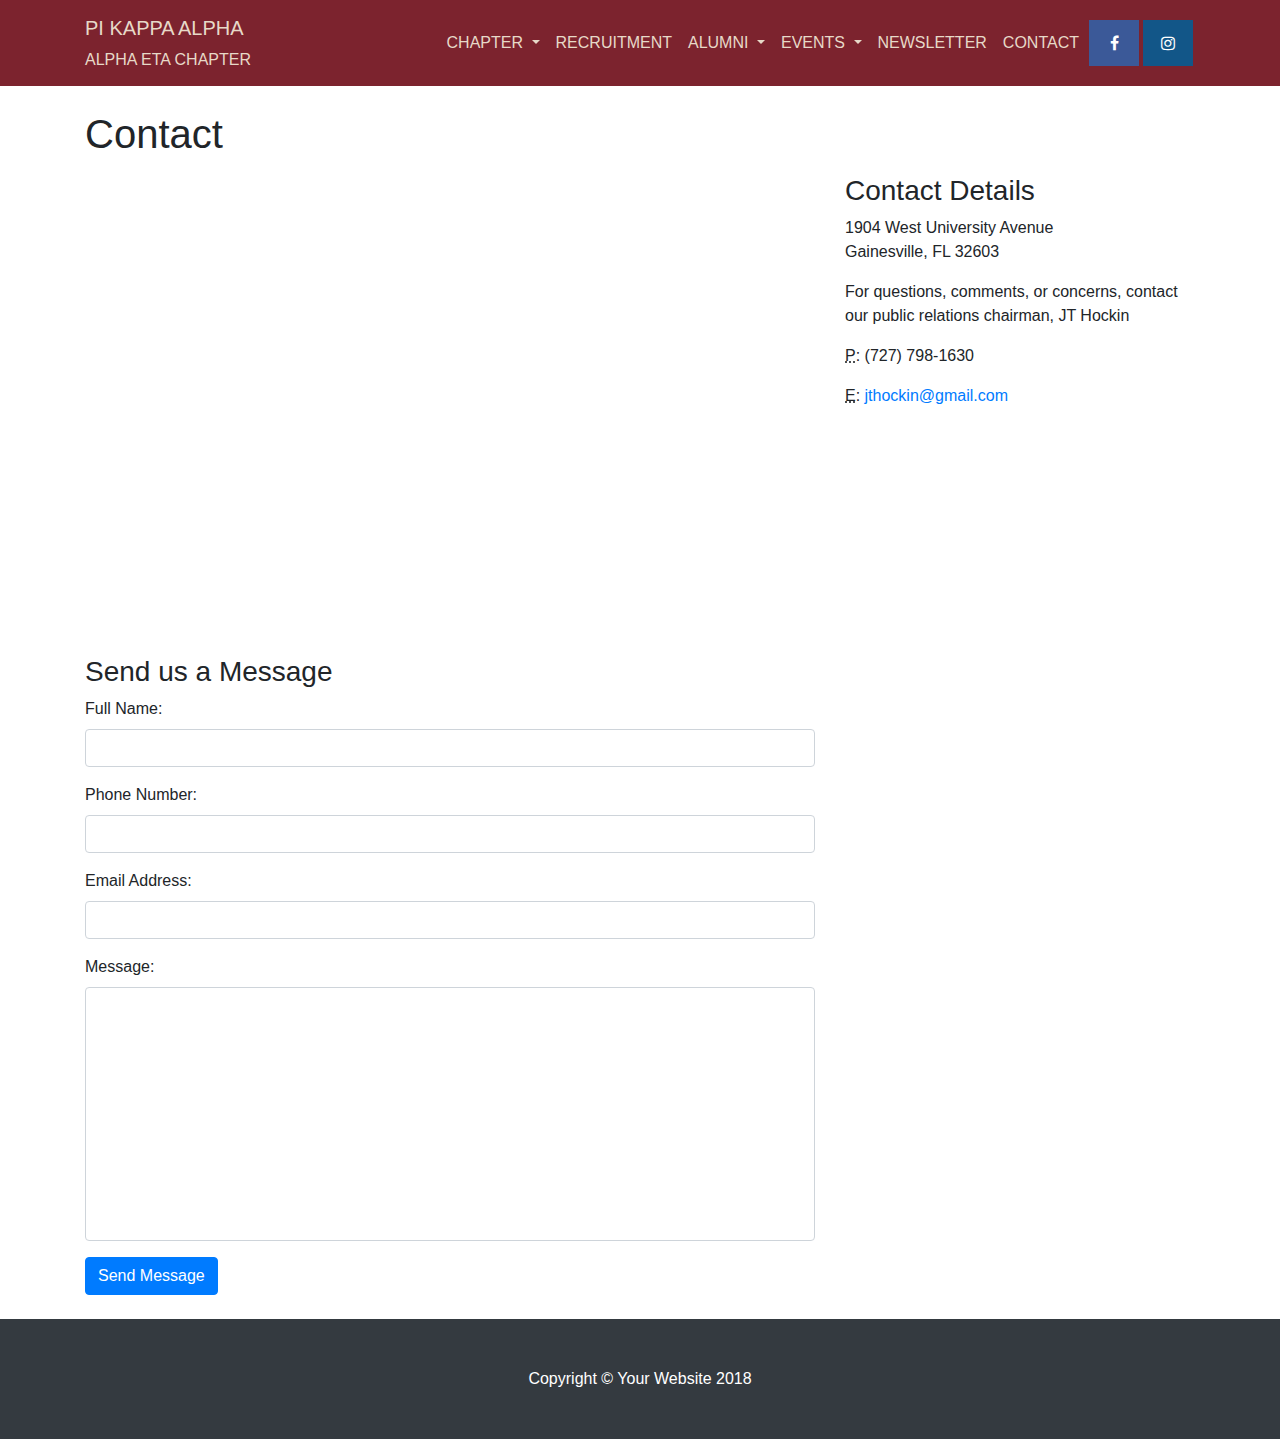
<file: contact.html>
<!DOCTYPE html>
<html lang="en">

  <head>

    <meta charset="utf-8">
    <meta name="viewport" content="width=device-width, initial-scale=1, shrink-to-fit=no">
    <meta name="description" content="">
    <meta name="author" content="">

    <title>UF Pikes</title>

    <!-- Bootstrap core CSS -->
    <link href="vendor/bootstrap/css/bootstrap.min.css" rel="stylesheet">

    <!-- Custom styles for this template -->
    <link href="css/modern-business.css" rel="stylesheet">
    <link rel="stylesheet" href="https://cdnjs.cloudflare.com/ajax/libs/font-awesome/4.7.0/css/font-awesome.min.css">

    <!-- Global site tag (gtag.js) - Google Analytics -->
<script async src="https://www.googletagmanager.com/gtag/js?id=UA-116877627-1"></script>
<script>
  window.dataLayer = window.dataLayer || [];
  function gtag(){dataLayer.push(arguments);}
  gtag('js', new Date());

  gtag('config', 'UA-116877627-1');
</script>

  </head>

  <body>

    <!-- Navigation -->
    <nav class="navbar navbar-default navbar-expand-lg">
      <div class="container">
        <a class="navbar-brand" href="index.html">PI KAPPA ALPHA<br><small>ALPHA ETA CHAPTER</small></a>
        <button class="navbar-dark navbar-toggler navbar-toggler-right" type="button" data-toggle="collapse" data-target="#navbarResponsive" aria-controls="navbarResponsive" aria-expanded="false" aria-label="Toggle navigation">
          <span class="navbar-toggler-icon"></span>
        </button>
        <div class="collapse navbar-collapse" id="navbarResponsive">
          <ul class="navbar-nav ml-auto">
            <li class="nav-item dropdown">
              <a class="nav-link dropdown-toggle" href="#" id="navbarDropdownPortfolio" data-toggle="dropdown" aria-haspopup="true" aria-expanded="false">
                CHAPTER
              </a>
              <div class="dropdown-menu dropdown-menu-right" aria-labelledby="navbarDropdownPortfolio">
                <a class="dropdown-item" href="leadership.html">LEADERSHIP</a>
                <a class="dropdown-item" href="about.html">ABOUT US</a>
              </div>
            <li class="nav-item">
              <a class="nav-link" href="recruitment.html">RECRUITMENT</a>
            </li>
            <li class="nav-item dropdown">
              <a class="nav-link dropdown-toggle" href="#" id="navbarDropdownPortfolio" data-toggle="dropdown" aria-haspopup="true" aria-expanded="false">
                ALUMNI
              </a>
              <div class="dropdown-menu dropdown-menu-right" aria-labelledby="navbarDropdownPortfolio">
                <a class="dropdown-item" href="https://www.facebook.com/UFPikeAlumni/?fref=ts">ALUMNI ASSOCIATION</a>
                <a class="dropdown-item" href="https://www.pikes.org/resources/housing-resources">HOUSE CORPORATION</a>
              </div>
            </li>
            <li class="nav-item dropdown">
              <a class="nav-link dropdown-toggle" href="#" id="navbarDropdownBlog" data-toggle="dropdown" aria-haspopup="true" aria-expanded="false">
                EVENTS
              </a>
              <div class="dropdown-menu dropdown-menu-right" aria-labelledby="navbarDropdownBlog">
                <a class="dropdown-item" href="calendar.html">CALENDAR</a>
                <a class="dropdown-item" href="pastevents.html">PAST EVENTS</a>
              </div>
            </li>
            <li class="nav-item">
              <a class="nav-link" href="newsletter.html">NEWSLETTER</a>
            </li>
            <li class="nav-item">
              <a class="nav-link" href="contact.html">CONTACT</a>
            </li>
          </ul>
          <a href="https://www.facebook.com/PikeUF/" class="fa fa-facebook"></a>
          <a href="https://www.instagram.com/ufpikes/" class="fa fa-instagram"></a>
        </div>
      </div>
    </nav>
    <!-- Page Content -->
    <div class="container">

      <!-- Page Heading/Breadcrumbs -->
      <h1 class="mt-4 mb-3">Contact
      </h1>

      <!-- Content Row -->
      <div class="row">
        <!-- Map Column -->
        <div class="col-lg-8 mb-4">
          <!-- Embedded Google Map -->
          <iframe src="https://www.google.com/maps/embed?pb=!1m14!1m8!1m3!1d13868.930298283092!2d-82.35061395194813!3d29.65502477481761!3m2!1i1024!2i768!4f13.1!3m3!1m2!1s0x88e8a37902536927%3A0x34ec9dc5e61268ca!2sPi+Kappa+Alpha+Fraternity!5e0!3m2!1sen!2sus!4v1522637703944"
            width="600" height="450" frameborder="0" style="border:0" allowfullscreen></iframe>
        </div>
        <!-- Contact Details Column -->
        <div class="col-lg-4 mb-4">
          <h3>Contact Details</h3>
          <p>
            1904 West University Avenue
            <br>Gainesville, FL 32603
            <br>
          </p>
          <p>
            For questions, comments, or concerns, contact our public relations chairman, JT Hockin
          </p>
          <p>
            <abbr title="Phone">P</abbr>: (727) 798-1630
          </p>
          <p>
            <abbr title="Email">E</abbr>:
            <a href="mailto:jthockin@gmail.com">jthockin@gmail.com
            </a>
          </p>
        </div>
      </div>
      <!-- /.row -->

      <!-- Contact Form -->
      <!-- In order to set the email address and subject line for the contact form go to the bin/contact_me.php file. -->
      <div class="row">
        <div class="col-lg-8 mb-4">
          <h3>Send us a Message</h3>
          <form name="sentMessage" id="contactForm" novalidate>
            <div class="control-group form-group">
              <div class="controls">
                <label>Full Name:</label>
                <input type="text" class="form-control" id="name" required data-validation-required-message="Please enter your name.">
                <p class="help-block"></p>
              </div>
            </div>
            <div class="control-group form-group">
              <div class="controls">
                <label>Phone Number:</label>
                <input type="tel" class="form-control" id="phone" required data-validation-required-message="Please enter your phone number.">
              </div>
            </div>
            <div class="control-group form-group">
              <div class="controls">
                <label>Email Address:</label>
                <input type="email" class="form-control" id="email" required data-validation-required-message="Please enter your email address.">
              </div>
            </div>
            <div class="control-group form-group">
              <div class="controls">
                <label>Message:</label>
                <textarea rows="10" cols="100" class="form-control" id="message" required data-validation-required-message="Please enter your message" maxlength="999" style="resize:none"></textarea>
              </div>
            </div>
            <div id="success"></div>
            <!-- For success/fail messages -->
            <button type="submit" class="btn btn-primary" id="sendMessageButton">Send Message</button>
          </form>
        </div>

      </div>
      <!-- /.row -->

    </div>
    <!-- /.container -->

    <!-- Footer -->
    <footer class="py-5 bg-dark">
      <div class="container">
        <p class="m-0 text-center text-white">Copyright &copy; Your Website 2018</p>
      </div>
      <!-- /.container -->
    </footer>

    <!-- Bootstrap core JavaScript -->
    <script src="vendor/jquery/jquery.min.js"></script>
    <script src="vendor/bootstrap/js/bootstrap.bundle.min.js"></script>

    <!-- Contact form JavaScript -->
    <!-- Do not edit these files! In order to set the email address and subject line for the contact form go to the bin/contact_me.php file. -->
    <script src="js/jqBootstrapValidation.js"></script>
    <script src="js/contact_me.js"></script>

  </body>

</html>
</file>
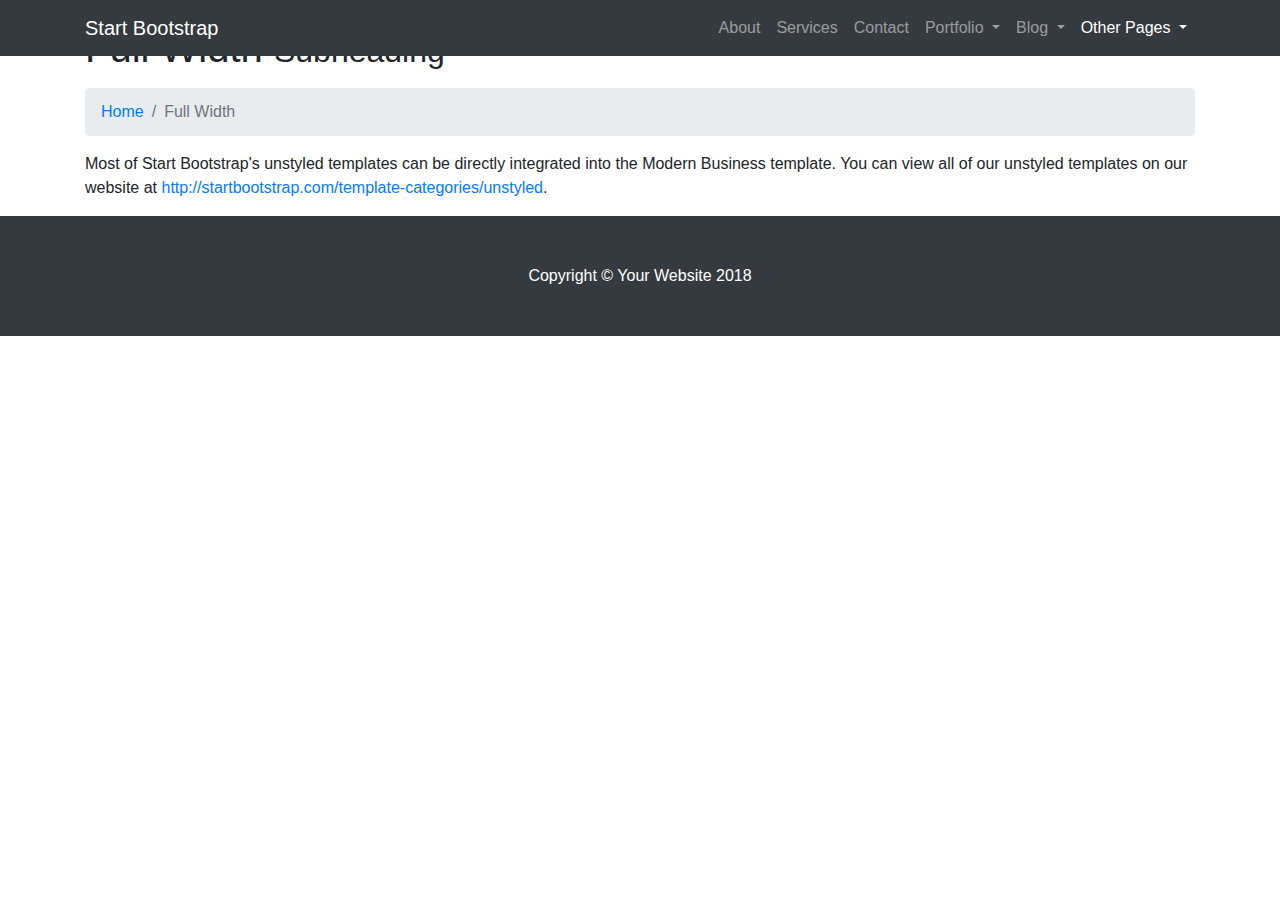
<file: full-width.html>
<!DOCTYPE html>
<html lang="en">

  <head>

    <meta charset="utf-8">
    <meta name="viewport" content="width=device-width, initial-scale=1, shrink-to-fit=no">
    <meta name="description" content="">
    <meta name="author" content="">

    <title>Modern Business - Start Bootstrap Template</title>

    <!-- Bootstrap core CSS -->
    <link href="vendor/bootstrap/css/bootstrap.min.css" rel="stylesheet">

    <!-- Custom styles for this template -->
    <link href="css/modern-business.css" rel="stylesheet">

  </head>

  <body>

    <!-- Navigation -->
    <nav class="navbar fixed-top navbar-expand-lg navbar-dark bg-dark fixed-top">
      <div class="container">
        <a class="navbar-brand" href="index.html">Start Bootstrap</a>
        <button class="navbar-toggler navbar-toggler-right" type="button" data-toggle="collapse" data-target="#navbarResponsive" aria-controls="navbarResponsive" aria-expanded="false" aria-label="Toggle navigation">
          <span class="navbar-toggler-icon"></span>
        </button>
        <div class="collapse navbar-collapse" id="navbarResponsive">
          <ul class="navbar-nav ml-auto">
            <li class="nav-item">
              <a class="nav-link" href="about.html">About</a>
            </li>
            <li class="nav-item">
              <a class="nav-link" href="services.html">Services</a>
            </li>
            <li class="nav-item">
              <a class="nav-link" href="contact.html">Contact</a>
            </li>
            <li class="nav-item dropdown">
              <a class="nav-link dropdown-toggle" href="#" id="navbarDropdownPortfolio" data-toggle="dropdown" aria-haspopup="true" aria-expanded="false">
                Portfolio
              </a>
              <div class="dropdown-menu dropdown-menu-right" aria-labelledby="navbarDropdownPortfolio">
                <a class="dropdown-item" href="portfolio-1-col.html">1 Column Portfolio</a>
                <a class="dropdown-item" href="portfolio-2-col.html">2 Column Portfolio</a>
                <a class="dropdown-item" href="portfolio-3-col.html">3 Column Portfolio</a>
                <a class="dropdown-item" href="portfolio-4-col.html">4 Column Portfolio</a>
                <a class="dropdown-item" href="portfolio-item.html">Single Portfolio Item</a>
              </div>
            </li>
            <li class="nav-item dropdown">
              <a class="nav-link dropdown-toggle" href="#" id="navbarDropdownBlog" data-toggle="dropdown" aria-haspopup="true" aria-expanded="false">
                Blog
              </a>
              <div class="dropdown-menu dropdown-menu-right" aria-labelledby="navbarDropdownBlog">
                <a class="dropdown-item" href="blog-home-1.html">Blog Home 1</a>
                <a class="dropdown-item" href="blog-home-2.html">Blog Home 2</a>
                <a class="dropdown-item" href="blog-post.html">Blog Post</a>
              </div>
            </li>
            <li class="nav-item active dropdown">
              <a class="nav-link dropdown-toggle" href="#" id="navbarDropdownBlog" data-toggle="dropdown" aria-haspopup="true" aria-expanded="false">
                Other Pages
              </a>
              <div class="dropdown-menu dropdown-menu-right" aria-labelledby="navbarDropdownBlog">
                <a class="dropdown-item active" href="full-width.html">Full Width Page</a>
                <a class="dropdown-item" href="sidebar.html">Sidebar Page</a>
                <a class="dropdown-item" href="faq.html">FAQ</a>
                <a class="dropdown-item" href="404.html">404</a>
                <a class="dropdown-item" href="pricing.html">Pricing Table</a>
              </div>
            </li>
          </ul>
        </div>
      </div>
    </nav>

    <!-- Page Content -->
    <div class="container">

      <!-- Page Heading/Breadcrumbs -->
      <h1 class="mt-4 mb-3">Full Width
        <small>Subheading</small>
      </h1>

      <ol class="breadcrumb">
        <li class="breadcrumb-item">
          <a href="index.html">Home</a>
        </li>
        <li class="breadcrumb-item active">Full Width</li>
      </ol>

      <p>Most of Start Bootstrap's unstyled templates can be directly integrated into the Modern Business template. You can view all of our unstyled templates on our website at
        <a href="http://startbootstrap.com/template-categories/unstyled">http://startbootstrap.com/template-categories/unstyled</a>.</p>

    </div>
    <!-- /.container -->

    <!-- Footer -->
    <footer class="py-5 bg-dark">
      <div class="container">
        <p class="m-0 text-center text-white">Copyright &copy; Your Website 2018</p>
      </div>
      <!-- /.container -->
    </footer>

    <!-- Bootstrap core JavaScript -->
    <script src="vendor/jquery/jquery.min.js"></script>
    <script src="vendor/bootstrap/js/bootstrap.bundle.min.js"></script>

  </body>

</html>
</file>
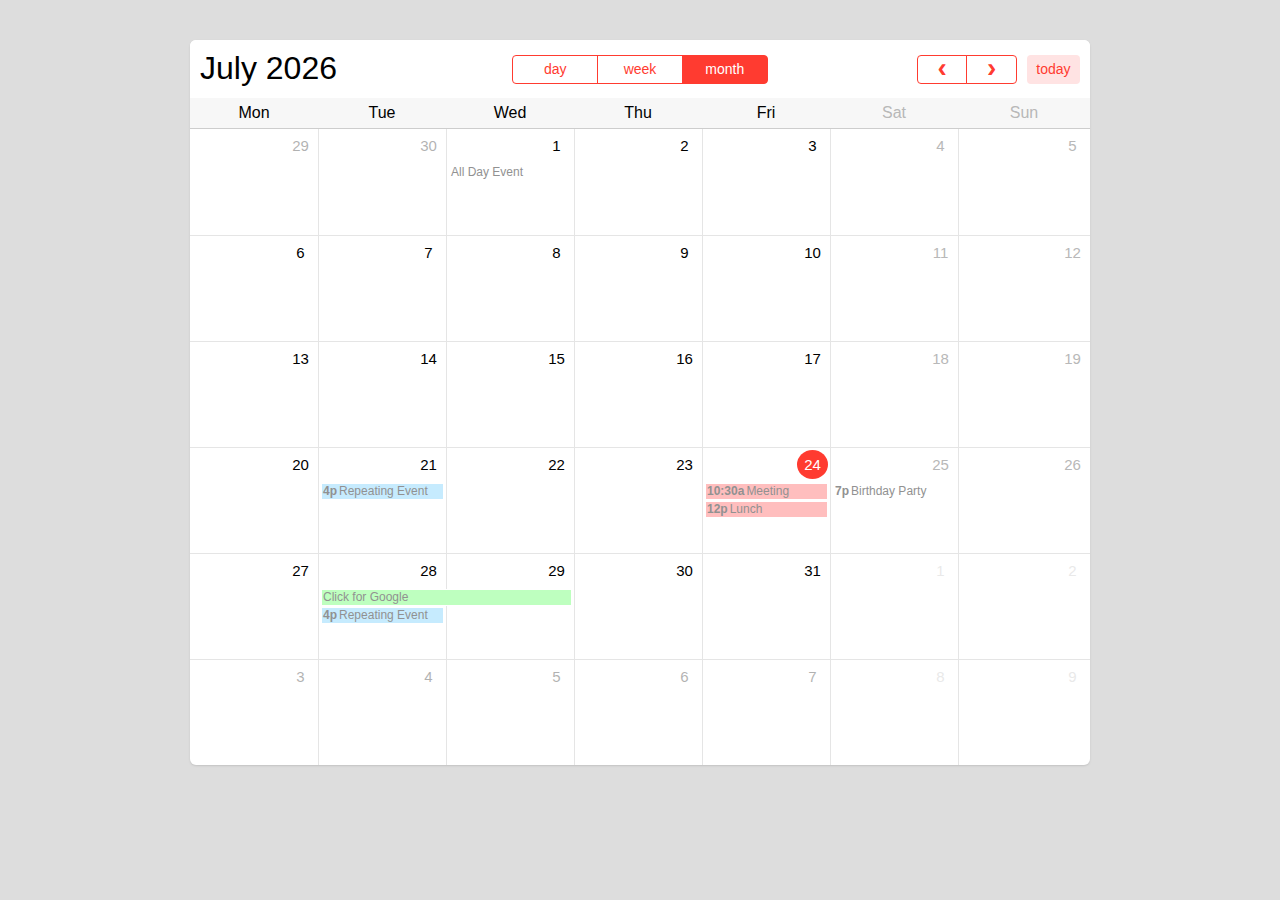
<file: fullcalendar.html>
<!DOCTYPE html>
<html>
<head>
<link href='fullcalendar.css' rel='stylesheet' />
<link href='fullcalendar.print.css' rel='stylesheet' media='print' />

<script src='jquery/jquery-1.10.2.js'></script>
<script src='jquery/jquery-ui.custom.min.js'></script>

<script src='fullcalendar.js'></script>
<script>

	$(document).ready(function() {
	    var date = new Date();
		var d = date.getDate();
		var m = date.getMonth();
		var y = date.getFullYear();
		
		/*  className colors
		
		className: default(transparent), important(red), chill(pink), success(green), info(blue)
		
		*/		
		
		  
		/* initialize the external events
		-----------------------------------------------------------------*/
	
		$('#external-events div.external-event').each(function() {
		
			// create an Event Object (http://arshaw.com/fullcalendar/docs/event_data/Event_Object/)
			// it doesn't need to have a start or end
			var eventObject = {
				title: $.trim($(this).text()) // use the element's text as the event title
			};
			
			// store the Event Object in the DOM element so we can get to it later
			$(this).data('eventObject', eventObject);
			
			// make the event draggable using jQuery UI
			$(this).draggable({
				zIndex: 999,
				revert: true,      // will cause the event to go back to its
				revertDuration: 0  //  original position after the drag
			});
			
		});
	
	
		/* initialize the calendar
		-----------------------------------------------------------------*/
		
		var calendar =  $('#calendar').fullCalendar({
			header: {
				left: 'title',
				center: 'agendaDay,agendaWeek,month',
				right: 'prev,next today'
			},
			editable: true,
			firstDay: 1, //  1(Monday) this can be changed to 0(Sunday) for the USA system
			selectable: true,
			defaultView: 'month',
			
			axisFormat: 'h:mm',
			columnFormat: {
                month: 'ddd',    // Mon
                week: 'ddd d', // Mon 7
                day: 'dddd M/d',  // Monday 9/7
                agendaDay: 'dddd d'
            },
            titleFormat: {
                month: 'MMMM yyyy', // September 2009
                week: "MMMM yyyy", // September 2009
                day: 'MMMM yyyy'                  // Tuesday, Sep 8, 2009
            },
			allDaySlot: false,
			selectHelper: true,
			select: function(start, end, allDay) {
				var title = prompt('Event Title:');
				if (title) {
					calendar.fullCalendar('renderEvent',
						{
							title: title,
							start: start,
							end: end,
							allDay: allDay
						},
						true // make the event "stick"
					);
				}
				calendar.fullCalendar('unselect');
			},
			droppable: true, // this allows things to be dropped onto the calendar !!!
			drop: function(date, allDay) { // this function is called when something is dropped
			
				// retrieve the dropped element's stored Event Object
				var originalEventObject = $(this).data('eventObject');
				
				// we need to copy it, so that multiple events don't have a reference to the same object
				var copiedEventObject = $.extend({}, originalEventObject);
				
				// assign it the date that was reported
				copiedEventObject.start = date;
				copiedEventObject.allDay = allDay;
				
				// render the event on the calendar
				// the last `true` argument determines if the event "sticks" (http://arshaw.com/fullcalendar/docs/event_rendering/renderEvent/)
				$('#calendar').fullCalendar('renderEvent', copiedEventObject, true);
				
				// is the "remove after drop" checkbox checked?
				if ($('#drop-remove').is(':checked')) {
					// if so, remove the element from the "Draggable Events" list
					$(this).remove();
				}
				
			},
			
			events: [
				{
					title: 'All Day Event',
					start: new Date(y, m, 1)
				},
				{
					id: 999,
					title: 'Repeating Event',
					start: new Date(y, m, d-3, 16, 0),
					allDay: false,
					className: 'info'
				},
				{
					id: 999,
					title: 'Repeating Event',
					start: new Date(y, m, d+4, 16, 0),
					allDay: false,
					className: 'info'
				},
				{
					title: 'Meeting',
					start: new Date(y, m, d, 10, 30),
					allDay: false,
					className: 'important'
				},
				{
					title: 'Lunch',
					start: new Date(y, m, d, 12, 0),
					end: new Date(y, m, d, 14, 0),
					allDay: false,
					className: 'important'
				},
				{
					title: 'Birthday Party',
					start: new Date(y, m, d+1, 19, 0),
					end: new Date(y, m, d+1, 22, 30),
					allDay: false,
				},
				{
					title: 'Click for Google',
					start: new Date(y, m, 28),
					end: new Date(y, m, 29),
					url: 'http://google.com/',
					className: 'success'
				}
			],			
		});
		
		
	});

</script>
<style>

	body {
		margin-top: 40px;
		text-align: center;
		font-size: 14px;
		font-family: "Helvetica Nueue",Arial,Verdana,sans-serif;
		background-color: #DDDDDD;
		}
		
	#wrap {
		width: 1100px;
		margin: 0 auto;
		}
		
	#external-events {
		float: left;
		width: 150px;
		padding: 0 10px;
		text-align: left;
		}
		
	#external-events h4 {
		font-size: 16px;
		margin-top: 0;
		padding-top: 1em;
		}
		
	.external-event { /* try to mimick the look of a real event */
		margin: 10px 0;
		padding: 2px 4px;
		background: #3366CC;
		color: #fff;
		font-size: .85em;
		cursor: pointer;
		}
		
	#external-events p {
		margin: 1.5em 0;
		font-size: 11px;
		color: #666;
		}
		
	#external-events p input {
		margin: 0;
		vertical-align: middle;
		}

	#calendar {
/* 		float: right; */
        margin: 0 auto;
		width: 900px;
		background-color: #FFFFFF;
		  border-radius: 6px;
        box-shadow: 0 1px 2px #C3C3C3;
		}

</style>
</head>
<body>
<div id='wrap'>

<div id='calendar'></div>

<div style='clear:both'></div>
</div>
</body>
</html>
</file>
<file: fullcalendar.css>
/*!
 * FullCalendar v1.6.4 Stylesheet
 * Docs & License: http://arshaw.com/fullcalendar/
 * (c) 2013 Adam Shaw
 */


.fc {
	direction: ltr;
	text-align: left;
	}
	
.fc table {
	border-collapse: collapse;
	border-spacing: 0;
	}
	
html .fc,
.fc table {
	font-size: 1em;
	font-family: "Helvetica Neue",Helvetica;

	}
	
.fc td,
.fc th {
	padding: 0;
	vertical-align: top;
	}



/* Header
------------------------------------------------------------------------*/

.fc-header td {
	white-space: nowrap;
	padding: 15px 10px 0px;
}

.fc-header-left {
	width: 25%;
	text-align: left;
}
	
.fc-header-center {
	text-align: center;
	}
	
.fc-header-right {
	width: 25%;
	text-align: right;
	}
	
.fc-header-title {
	display: inline-block;
	vertical-align: top;
	margin-top: -5px;
}
	
.fc-header-title h2 {
	margin-top: 0;
	white-space: nowrap;
	font-size: 32px;
    font-weight: 100;
    margin-bottom: 10px;
}
	
.fc .fc-header-space {
	padding-left: 10px;
	}
	
.fc-header .fc-button {
	margin-bottom: 1em;
	vertical-align: top;
	}
	
/* buttons edges butting together */

.fc-header .fc-button {
	margin-right: -1px;
	}
	
.fc-header .fc-corner-right,  /* non-theme */
.fc-header .ui-corner-right { /* theme */
	margin-right: 0; /* back to normal */
	}
	
/* button layering (for border precedence) */
	
.fc-header .fc-state-hover,
.fc-header .ui-state-hover {
	z-index: 2;
	}
	
.fc-header .fc-state-down {
	z-index: 3;
	}

.fc-header .fc-state-active,
.fc-header .ui-state-active {
	z-index: 4;
	}
	
	
	
/* Content
------------------------------------------------------------------------*/
	
.fc-content {
	clear: both;
	zoom: 1; /* for IE7, gives accurate coordinates for [un]freezeContentHeight */
	}
	
.fc-view {
	width: 100%;
	overflow: hidden;
	}
	
	

/* Cell Styles
------------------------------------------------------------------------*/

    /* <th>, usually */
.fc-widget-content {  /* <td>, usually */
	border: 1px solid #e5e5e5;
	}
.fc-widget-header{
    border-bottom: 1px solid #EEE; 
}	
.fc-state-highlight { /* <td> today cell */ /* TODO: add .fc-today to <th> */
	/* background: #fcf8e3; */
}

.fc-state-highlight > div > div.fc-day-number{
    background-color: #ff3b30;
    color: #FFFFFF;
    border-radius: 50%;
    margin: 4px;
}
	
.fc-cell-overlay { /* semi-transparent rectangle while dragging */
	background: #bce8f1;
	opacity: .3;
	filter: alpha(opacity=30); /* for IE */
	}
	


/* Buttons
------------------------------------------------------------------------*/

.fc-button {
	position: relative;
	display: inline-block;
	padding: 0 .6em;
	overflow: hidden;
	height: 1.9em;
	line-height: 1.9em;
	white-space: nowrap;
	cursor: pointer;
	}
	
.fc-state-default { /* non-theme */
	border: 1px solid;
	}

.fc-state-default.fc-corner-left { /* non-theme */
	border-top-left-radius: 4px;
	border-bottom-left-radius: 4px;
	}

.fc-state-default.fc-corner-right { /* non-theme */
	border-top-right-radius: 4px;
	border-bottom-right-radius: 4px;
	}

/*
	Our default prev/next buttons use HTML entities like &lsaquo; &rsaquo; &laquo; &raquo;
	and we'll try to make them look good cross-browser.
*/

.fc-text-arrow {
	margin: 0 .4em;
	font-size: 2em;
	line-height: 23px;
	vertical-align: baseline; /* for IE7 */
	}

.fc-button-prev .fc-text-arrow,
.fc-button-next .fc-text-arrow { /* for &lsaquo; &rsaquo; */
	font-weight: bold;
	}
	
/* icon (for jquery ui) */
	
.fc-button .fc-icon-wrap {
	position: relative;
	float: left;
	top: 50%;
	}
	
.fc-button .ui-icon {
	position: relative;
	float: left;
	margin-top: -50%;
	*margin-top: 0;
	*top: -50%;
	}


.fc-state-default {
	border-color: #ff3b30;
	color: #ff3b30;	
}
.fc-button-month.fc-state-default, .fc-button-agendaWeek.fc-state-default, .fc-button-agendaDay.fc-state-default{
    min-width: 67px;
	text-align: center;
	transition: all 0.2s;
	-webkit-transition: all 0.2s;
}
.fc-state-hover,
.fc-state-down,
.fc-state-active,
.fc-state-disabled {
	color: #333333;
	background-color: #FFE3E3;
	}

.fc-state-hover {
	color: #ff3b30;
	text-decoration: none;
	background-position: 0 -15px;
	-webkit-transition: background-position 0.1s linear;
	   -moz-transition: background-position 0.1s linear;
	     -o-transition: background-position 0.1s linear;
	        transition: background-position 0.1s linear;
	}

.fc-state-down,
.fc-state-active {
	background-color: #ff3b30;
	background-image: none;
	outline: 0;
	color: #FFFFFF;
}

.fc-state-disabled {
	cursor: default;
	background-image: none;
	background-color: #FFE3E3;
	filter: alpha(opacity=65);
	box-shadow: none;
	border:1px solid #FFE3E3;
	color: #ff3b30;
	}

	

/* Global Event Styles
------------------------------------------------------------------------*/

.fc-event-container > * {
	z-index: 8;
	}

.fc-event-container > .ui-draggable-dragging,
.fc-event-container > .ui-resizable-resizing {
	z-index: 9;
	}
	 
.fc-event {
	border: 1px solid #FFF; /* default BORDER color */
	background-color: #FFF; /* default BACKGROUND color */
	color: #919191;               /* default TEXT color */
	font-size: 12px;
	cursor: default;
}
.fc-event.chill{
    background-color: #f3dcf8;
}
.fc-event.info{
    background-color: #c6ebfe;
}
.fc-event.important{
    background-color: #FFBEBE;
}
.fc-event.success{
    background-color: #BEFFBF;
}
.fc-event:hover{
    opacity: 0.7;
}
a.fc-event {
	text-decoration: none;
	}
	
a.fc-event,
.fc-event-draggable {
	cursor: pointer;
	}
	
.fc-rtl .fc-event {
	text-align: right;
	}

.fc-event-inner {
	width: 100%;
	height: 100%;
	overflow: hidden;
	line-height: 15px;
	}
	
.fc-event-time,
.fc-event-title {
	padding: 0 1px;
	}
	
.fc .ui-resizable-handle {
	display: block;
	position: absolute;
	z-index: 99999;
	overflow: hidden; /* hacky spaces (IE6/7) */
	font-size: 300%;  /* */
	line-height: 50%; /* */
	}
	
	
	
/* Horizontal Events
------------------------------------------------------------------------*/

.fc-event-hori {
	border-width: 1px 0;
	margin-bottom: 1px;
	}

.fc-ltr .fc-event-hori.fc-event-start,
.fc-rtl .fc-event-hori.fc-event-end {
	border-left-width: 1px;
	/*
border-top-left-radius: 3px;
	border-bottom-left-radius: 3px;
*/
	}

.fc-ltr .fc-event-hori.fc-event-end,
.fc-rtl .fc-event-hori.fc-event-start {
	border-right-width: 1px;
	/*
border-top-right-radius: 3px;
	border-bottom-right-radius: 3px;
*/
	}
	
/* resizable */
	
.fc-event-hori .ui-resizable-e {
	top: 0           !important; /* importants override pre jquery ui 1.7 styles */
	right: -3px      !important;
	width: 7px       !important;
	height: 100%     !important;
	cursor: e-resize;
	}
	
.fc-event-hori .ui-resizable-w {
	top: 0           !important;
	left: -3px       !important;
	width: 7px       !important;
	height: 100%     !important;
	cursor: w-resize;
	}
	
.fc-event-hori .ui-resizable-handle {
	_padding-bottom: 14px; /* IE6 had 0 height */
	}
	
	
	
/* Reusable Separate-border Table
------------------------------------------------------------*/

table.fc-border-separate {
	border-collapse: separate;
	}
	
.fc-border-separate th,
.fc-border-separate td {
	border-width: 1px 0 0 1px;
	}
	
.fc-border-separate th.fc-last,
.fc-border-separate td.fc-last {
	border-right-width: 1px;
	}
	

.fc-border-separate tr.fc-last td {
	
}
.fc-border-separate .fc-week .fc-first{
    border-left: 0;
}
.fc-border-separate .fc-week .fc-last{
    border-right: 0;
}
.fc-border-separate tr.fc-last th{
    border-bottom-width: 1px;
    border-color: #cdcdcd;
    font-size: 16px;
    font-weight: 300;
	line-height: 30px;
}
.fc-border-separate tbody tr.fc-first td,
.fc-border-separate tbody tr.fc-first th {
	border-top-width: 0;
	}
	
	

/* Month View, Basic Week View, Basic Day View
------------------------------------------------------------------------*/

.fc-grid th {
	text-align: center;
	}

.fc .fc-week-number {
	width: 22px;
	text-align: center;
	}

.fc .fc-week-number div {
	padding: 0 2px;
	}
	
.fc-grid .fc-day-number {
	float: right;
	padding: 0 2px;
	}
	
.fc-grid .fc-other-month .fc-day-number {
	opacity: 0.3;
	filter: alpha(opacity=30); /* for IE */
	/* opacity with small font can sometimes look too faded
	   might want to set the 'color' property instead
	   making day-numbers bold also fixes the problem */
	}
	
.fc-grid .fc-day-content {
	clear: both;
	padding: 2px 2px 1px; /* distance between events and day edges */
	}
	
/* event styles */
	
.fc-grid .fc-event-time {
	font-weight: bold;
	}
	
/* right-to-left */
	
.fc-rtl .fc-grid .fc-day-number {
	float: left;
	}
	
.fc-rtl .fc-grid .fc-event-time {
	float: right;
	}
	
	

/* Agenda Week View, Agenda Day View
------------------------------------------------------------------------*/

.fc-agenda table {
	border-collapse: separate;
	}
	
.fc-agenda-days th {
	text-align: center;
	}
	
.fc-agenda .fc-agenda-axis {
	width: 50px;
	padding: 0 4px;
	vertical-align: middle;
	text-align: right;
	white-space: nowrap;
	font-weight: normal;
	}

.fc-agenda .fc-week-number {
	font-weight: bold;
	}
	
.fc-agenda .fc-day-content {
	padding: 2px 2px 1px;
	}
	
/* make axis border take precedence */
	
.fc-agenda-days .fc-agenda-axis {
	border-right-width: 1px;
	}
	
.fc-agenda-days .fc-col0 {
	border-left-width: 0;
	}
	
/* all-day area */
	
.fc-agenda-allday th {
	border-width: 0 1px;
	}
	
.fc-agenda-allday .fc-day-content {
	min-height: 34px; /* TODO: doesnt work well in quirksmode */
	_height: 34px;
	}
	
/* divider (between all-day and slots) */
	
.fc-agenda-divider-inner {
	height: 2px;
	overflow: hidden;
	}
	
.fc-widget-header .fc-agenda-divider-inner {
	background: #eee;
	}
	
/* slot rows */
	
.fc-agenda-slots th {
	border-width: 1px 1px 0;
	}
	
.fc-agenda-slots td {
	border-width: 1px 0 0;
	background: none;
	}
	
.fc-agenda-slots td div {
	height: 20px;
	}
	
.fc-agenda-slots tr.fc-slot0 th,
.fc-agenda-slots tr.fc-slot0 td {
	border-top-width: 0;
	}
	
.fc-agenda-slots tr.fc-minor th.ui-widget-header {
	*border-top-style: solid; /* doesn't work with background in IE6/7 */
	}
	


/* Vertical Events
------------------------------------------------------------------------*/

.fc-event-vert {
	border-width: 0 1px;
	}

.fc-event-vert.fc-event-start {
	border-top-width: 1px;
	border-top-left-radius: 3px;
	border-top-right-radius: 3px;
	}

.fc-event-vert.fc-event-end {
	border-bottom-width: 1px;
	border-bottom-left-radius: 3px;
	border-bottom-right-radius: 3px;
	}
	
.fc-event-vert .fc-event-time {
	white-space: nowrap;
	font-size: 10px;
	}

.fc-event-vert .fc-event-inner {
	position: relative;
	z-index: 2;
	}
	
.fc-event-vert .fc-event-bg { /* makes the event lighter w/ a semi-transparent overlay  */
	position: absolute;
	z-index: 1;
	top: 0;
	left: 0;
	width: 100%;
	height: 100%;
	background: #fff;
	opacity: .25;
	filter: alpha(opacity=25);
	}
	
.fc .ui-draggable-dragging .fc-event-bg, /* TODO: something nicer like .fc-opacity */
.fc-select-helper .fc-event-bg {
	display: none\9; /* for IE6/7/8. nested opacity filters while dragging don't work */
	}
	
/* resizable */
	
.fc-event-vert .ui-resizable-s {
	bottom: 0        !important; /* importants override pre jquery ui 1.7 styles */
	width: 100%      !important;
	height: 8px      !important;
	overflow: hidden !important;
	line-height: 8px !important;
	font-size: 11px  !important;
	font-family: monospace;
	text-align: center;
	cursor: s-resize;
	}
	
.fc-agenda .ui-resizable-resizing { /* TODO: better selector */
	_overflow: hidden;
	}
	
thead tr.fc-first{
    background-color: #f7f7f7;
}
table.fc-header{
    background-color: #FFFFFF;
    border-radius: 6px 6px 0 0;
}

.fc-week .fc-day > div .fc-day-number{
    font-size: 15px;
    margin: 2px;
    min-width: 19px;
    padding: 6px;
    text-align: center;
}
.fc-sun, .fc-sat{
    color: #b8b8b8;
}

.fc-week .fc-day:hover .fc-day-number{
    background-color: #B8B8B8;
    border-radius: 50%;
    color: #FFFFFF;
    transition: background-color 0.2s;
}
.fc-week .fc-day.fc-state-highlight:hover .fc-day-number{
    background-color:  #ff3b30;
}
.fc-button-today{
    border: 1px solid rgba(255,255,255,.0);
}
.fc-view-agendaDay thead tr.fc-first .fc-widget-header{
    text-align: right;
    padding-right: 10px;
}
</file>
<file: fullcalendar.print.css>
/*!
 * FullCalendar v1.6.4 Print Stylesheet
 * Docs & License: http://arshaw.com/fullcalendar/
 * (c) 2013 Adam Shaw
 */

/*
 * Include this stylesheet on your page to get a more printer-friendly calendar.
 * When including this stylesheet, use the media='print' attribute of the <link> tag.
 * Make sure to include this stylesheet IN ADDITION to the regular fullcalendar.css.
 */
 
 
 /* Events
-----------------------------------------------------*/
 
.fc-event {
	background: #fff !important;
	color: #000 !important;
	}
	
/* for vertical events */
	
.fc-event-bg {
	display: none !important;
	}
	
.fc-event .ui-resizable-handle {
	display: none !important;
	}
</file>
<file: css/modern-business.css>
/*!
 * Start Bootstrap - Modern Business (https://startbootstrap.com/template-overviews/modern-business)
 * Copyright 2013-2017 Start Bootstrap
 * Licensed under MIT (https://github.com/BlackrockDigital/startbootstrap-logomodern-business-nav/blob/master/LICENSE)
 */
/* Style all font awesome icons */
/* navbar */
.navbar-default {
    background-color: #7C232E;
    border-color: #7C232E;
}
/* Title */
.navbar-default .navbar-brand {
    color: #E7D9C8;
}
.navbar-default .navbar-brand:hover,
.navbar-default .navbar-brand:focus {
    color: #D2BEA2;
}
/* Link */
.navbar-default .navbar-nav > li > a {
    color: #E7D9C8;
}
.navbar-default .navbar-nav > li > a:hover,
.navbar-default .navbar-nav > li > a:focus {
    color: #D2BEA2;
}
.navbar-default .navbar-nav > .active > a,
.navbar-default .navbar-nav > .active > a:hover,
.navbar-default .navbar-nav > .active > a:focus {
    color: #555;
    background-color: #E7E7E7;
}
.navbar-default .navbar-nav > .open > a,
.navbar-default .navbar-nav > .open > a:hover,
.navbar-default .navbar-nav > .open > a:focus {
    color: #555;
    background-color: #D5D5D5;
}
/* Caret */
.navbar-default .navbar-nav > .dropdown > a .caret {
    border-top-color: #777;
    border-bottom-color: #777;
}
.navbar-default .navbar-nav > .dropdown > a:hover .caret,
.navbar-default .navbar-nav > .dropdown > a:focus .caret {
    border-top-color: #333;
    border-bottom-color: #333;
}
.navbar-default .navbar-nav > .open > a .caret,
.navbar-default .navbar-nav > .open > a:hover .caret,
.navbar-default .navbar-nav > .open > a:focus .caret {
    border-top-color: #555;
    border-bottom-color: #555;
}
/* Mobile version */
.navbar-default .navbar-toggle {
    border-color: #DDD;
}
.navbar-default .navbar-toggle:hover,
.navbar-default .navbar-toggle:focus {
    background-color: DDD;
}
.navbar-default .navbar-toggle .icon-bar {
    background-color: #CCC;
}
@media (max-width: 767px) {
    .navbar-default .navbar-nav .open .dropdown-menu > li > a {
        color: #777;
    }
    .navbar-default .navbar-nav .open .dropdown-menu > li > a:hover,
    .navbar-default .navbar-nav .open .dropdown-menu > li > a:focus {
          color: #333;
    }
}
.fa {
    padding: 15px;
    font-size: 30px;
    margin: 2px;
    width: 50px;
    text-align: center;
    text-decoration: none;
}

/* Add a hover effect if you want */
.fa:hover {
    opacity: 0.7;
}

/* Set a specific color for each brand */

/* Facebook */
.fa-facebook {
    background: #3B5998;
    color: white;
}
.fa-instagram {
  background: #125688;
  color: white;
}

body {
  padding-top: 0px;
}

@media (min-width: 992px) {
  body {
    padding-top: 0px;
  }
}

.carousel-item {
  height: 65vh;
  min-height: 300px;
  background: no-repeat center center scroll;
  -webkit-background-size: cover;
  -moz-background-size: cover;
  -o-background-size: cover;
  background-size: cover;
}

.portfolio-item {
  margin-bottom: 30px;
}
</file>
